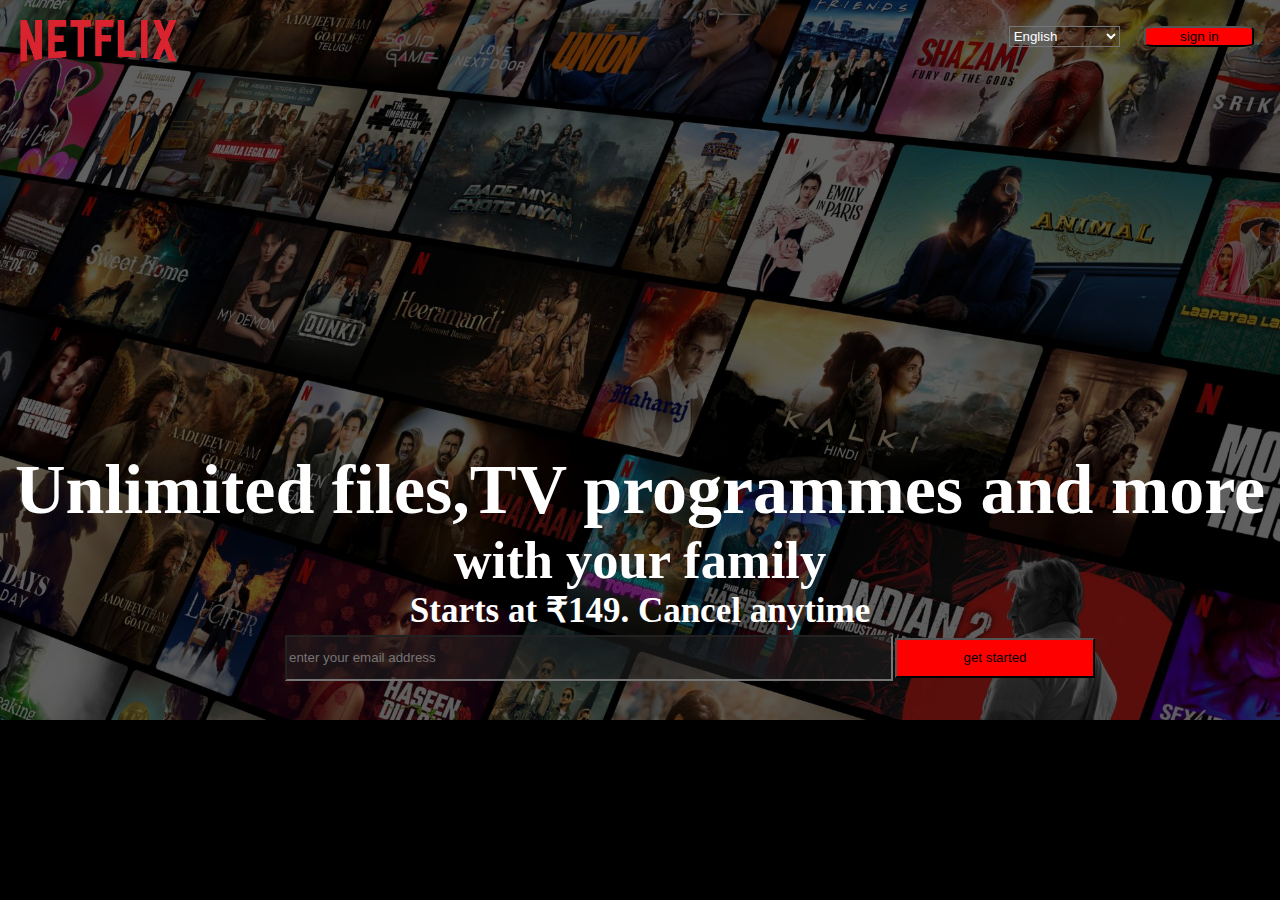
<file: index.html>
<!DOCTYPE html>
<html lang="en">
<head>
    <meta charset="UTF-8">
    <meta http-equiv="X-UA-Compatible" content="IE=edge">
    <meta name="viewport" content="width=device-width, initial-scale=1.0">
    <title>netflix</title>
    <link rel="stylesheet" href="style1.css">
</head>
<body>
    <div class="opacity">
        <img src="IN-en-20240827-TRIFECTA-perspective_WEB_c292a608-cdc6-4686-8dc8-405bfcf753af_large.jpg" class="image2">
</div>
    <header>
        <div class="website">
                        <img src="Netflix_Logo_PMS-removebg-preview.png" class="image1">
 </div>
 <div class="buttonop">
 <select name="language" id="language">
     <option value="english">English</option>
     <option value="hindi">Hindi</option>
     <option value="french">French</option>
     <option value="russian">Russian</option>
 </select>
 <div class="button">
 <button>
     sign in
 </button>
 </div>
 </div>
    </header> 
    <div class="unlimittext">
        <div class="email">
        <h1>Unlimited files,TV programmes and more</h1>
        <h2>with your family </h2>
        <p>Starts at ₹149. Cancel anytime</p>
        </div>
        <div class="bigdiv">
        <div class="input1">
           <input type="email" name="email" id="" placeholder="enter your email address" required> 
        </div>
        <div class="getstart">
            <button>get started</button>
        </div>
        </div>
    </div>       
</body>
</html>
</file>
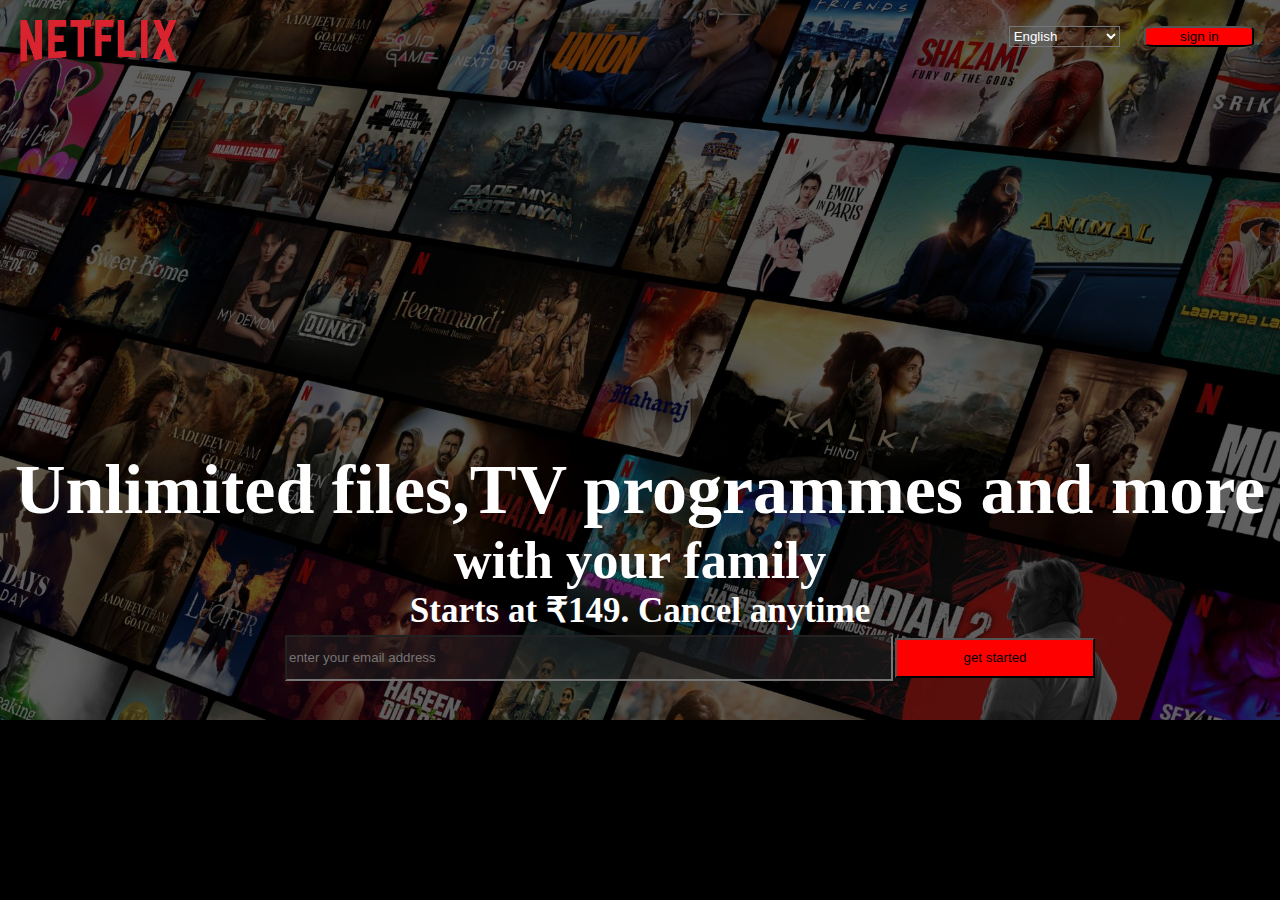
<file: netflix.html>
<!DOCTYPE html>
<html lang="en">
<head>
    <meta charset="UTF-8">
    <meta http-equiv="X-UA-Compatible" content="IE=edge">
    <meta name="viewport" content="width=device-width, initial-scale=1.0">
    <title>netflix</title>
    <link rel="stylesheet" href="style1.css">
</head>
<body>
    <div class="opacity">
        <img src="IN-en-20240827-TRIFECTA-perspective_WEB_c292a608-cdc6-4686-8dc8-405bfcf753af_large.jpg" class="image2">
</div>
    <header>
        <div class="website">
                        <img src="Netflix_Logo_PMS-removebg-preview.png" class="image1">
 </div>
 <div class="buttonop">
 <select name="language" id="language">
     <option value="english">English</option>
     <option value="hindi">Hindi</option>
     <option value="french">French</option>
     <option value="russian">Russian</option>
 </select>
 <div class="button">
 <button>
     sign in
 </button>
 </div>
 </div>
    </header> 
    <div class="unlimittext">
        <div class="email">
        <h1>Unlimited files,TV programmes and more</h1>
        <h2>with your family </h2>
        <p>Starts at ₹149. Cancel anytime</p>
        </div>
        <div class="bigdiv">
        <div class="input1">
           <input type="email" name="email" id="" placeholder="enter your email address" required> 
        </div>
        <div class="getstart">
            <button>get started</button>
        </div>
        </div>
    </div>       
</body>
</html>
</file>
<file: style1.css>
*{
    margin: 0%;
    width: 100%;
}
.buttonop{
    display: flex;
    justify-content: space-between;
    height: 30%;
    padding: 2%;
    width: 25%;
}
.image2{
    display: flex;
    position: relative;
}
header{
    display: flex;
  position: absolute;
  top: 0%;
  background: linear-gradient(45deg 0px 5px 0px rgba(0, 0, 0, 0.884));
}
.image1{
width: 20%;
}
.button{
    padding-left: 10%;
}
header .button button {
    background: red;
    text-decoration-color: black;
    border-radius: 15%;
}
select{
    background:transparent;
    color: white;
}
.opacity{
    opacity: 50%;
}
body{
    background: black;
}
.unlimittext{
    text-align: center;
    position: absolute;
    top: 50%;
    font-weight: bold;
    font-size: 35px;
}
.email{
    color: white;
}
.input1{
    width: 600px;
    height: 40px;
}
input{
    width: 100%;
    background:rgba(34, 34, 34, 0.534);
    height: 100%;
    color: white;
} 
.getstart{
    width:100px;
    height: 40px;
    padding-left: 10px;
}
.getstart button{
    width: 200px;
    background-color: red;
    height: 100%;
}
.bigdiv{
    display: flex;
    justify-content: center;
    height: 30%;
}
.getstart button:hover{
    background-color: powderblue;
}
.buttonop select option{
    border-color: white;
    color: rgb(12, 10, 5);
}
</file>
